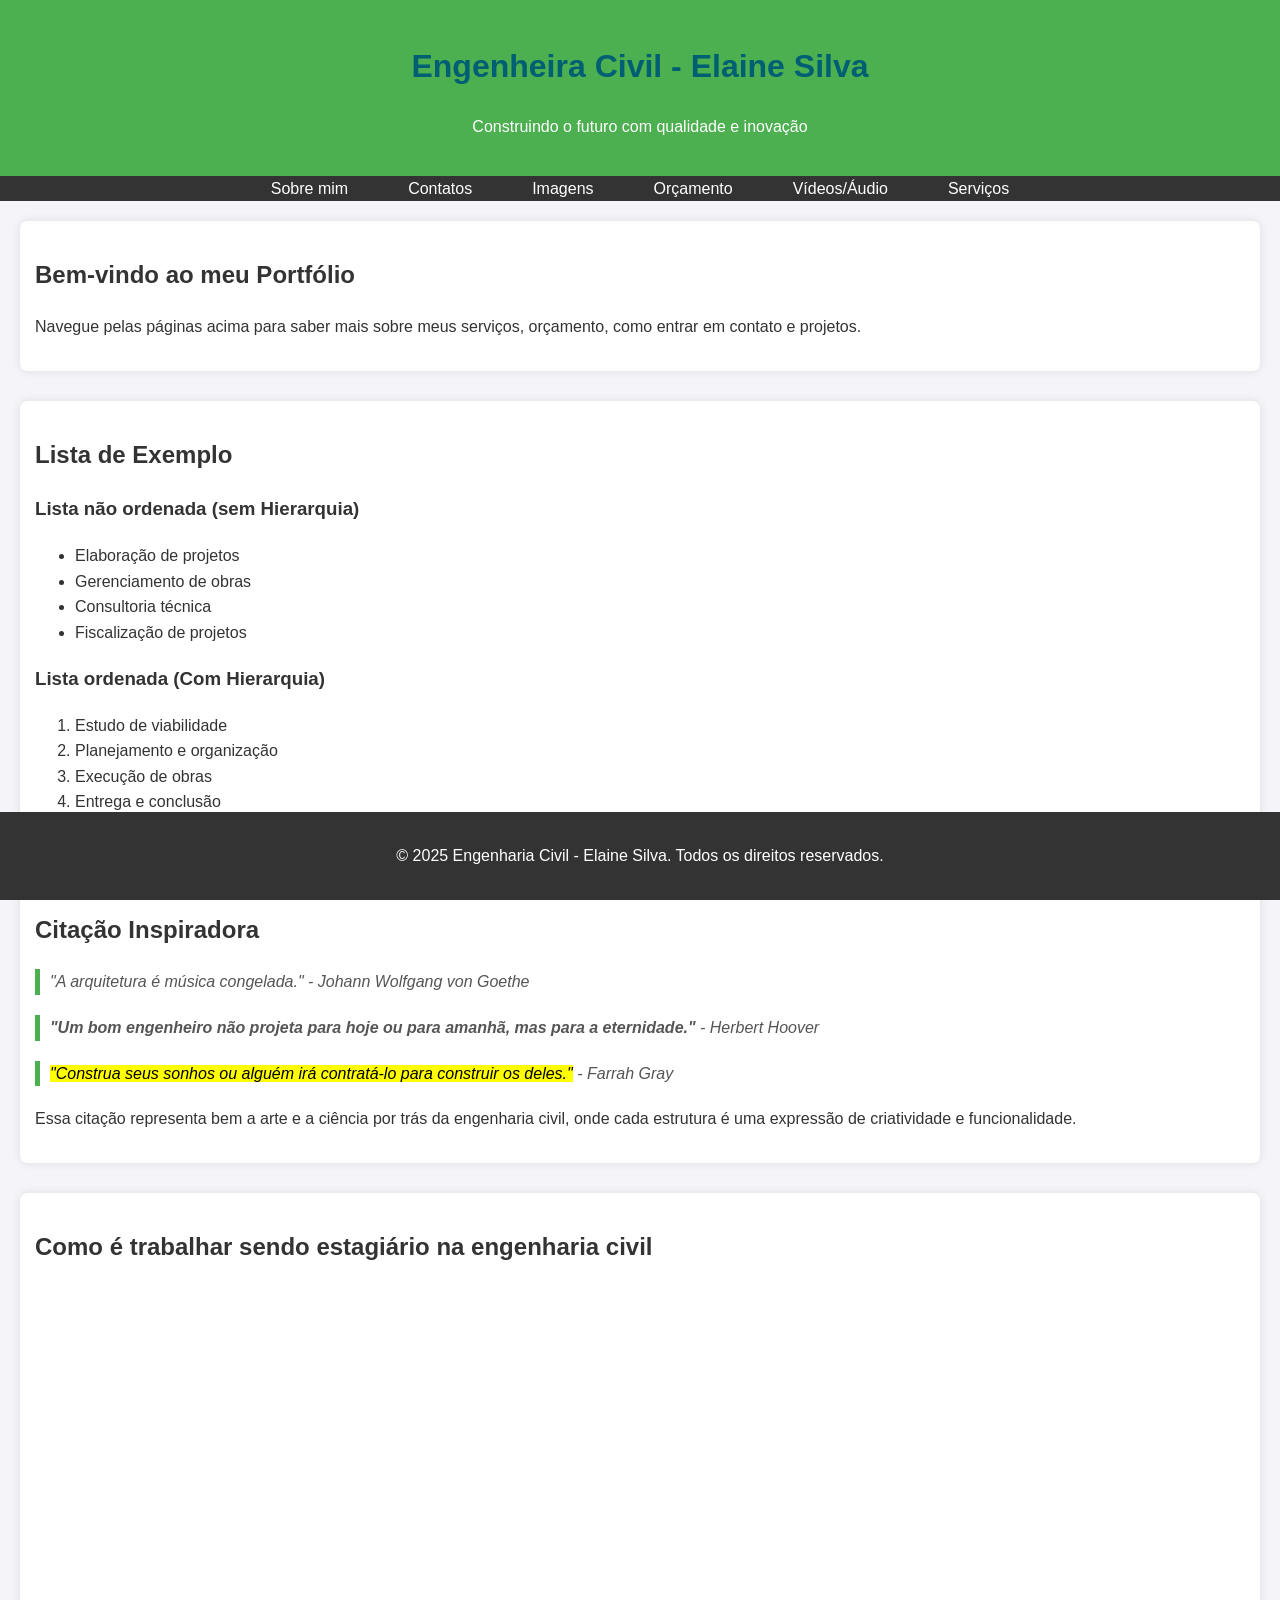
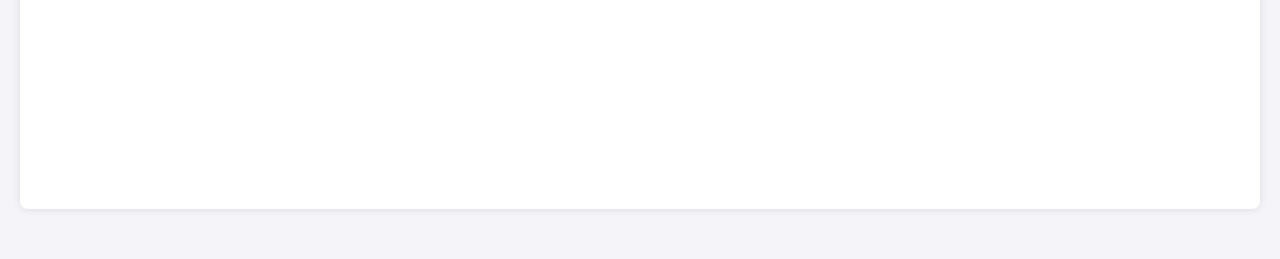
<file: index.html>
<!DOCTYPE html>
<html lang="pt-br">
<head>
    <meta charset="UTF-8">
    <meta name="viewport" content="width=device-width, initial-scale=1.0">
    <meta name="description" content="Engenheira Elaine! Breve descrição do conteúdo da página.">
    <meta name="author" content="Elaine Silva">
    <meta name="keywords" content="engenharia civil, projetos, construção, portfólio, Elaine Silva">
    <meta http-equiv="refresh" content="30">
    <link rel="stylesheet" href="style.css">
    <title>Eng. Elaine</title>
</head>
<body class="body-content">
    <div id="container"></div>
        <header id="test" class="header-section">
            <h1>Engenheira Civil - Elaine Silva</h1>
            <p>Construindo o futuro com qualidade e inovação</p>
        </header>
        
        <nav aria-label="Navegação principal">
            <ul class="nav-bar">
                <li class="nav-item"><a href="sobre.html" class="nav-link">Sobre mim</a></li>
                <li class="nav-item"><a href="contato.html" class="nav-link">Contatos</a></li>
                <li class="nav-item"><a href="imagem.html" class="nav-link">Imagens</a></li>
                <li class="nav-item"><a href="formulario.html" class="nav-link">Orçamento</a></li>
                <li class="nav-item"><a href="midia.html" class="nav-link">Vídeos/Áudio</a></li>
                <li class="nav-item"><a href="tabela.html" class="nav-link">Serviços</a></li>
            </ul>
        </nav>
        
        <main class="main-content">
            <div class="section-container">
                <section>
                    <h2>Bem-vindo ao meu Portfólio</h2>
                    <p>Navegue pelas páginas acima para saber mais sobre meus serviços, orçamento, como entrar em contato e projetos.</p>
                </section>
            </div>
            
            <div class="section-container">
                <section>
                    <h2>Lista de Exemplo</h2>
                    <h3>Lista não ordenada (sem Hierarquia)</h3>
                    <ul>
                        <li>Elaboração de projetos</li>
                        <li>Gerenciamento de obras</li>
                        <li>Consultoria técnica</li>
                        <li>Fiscalização de projetos</li>
                    </ul>
                    
                    <h3>Lista ordenada (Com Hierarquia)</h3>
                    <ol>
                        <li>Estudo de viabilidade</li>
                        <li>Planejamento e organização</li>
                        <li>Execução de obras</li>
                        <li>Entrega e conclusão</li>
                    </ol>
                </section>
            </div>
            
            <div class="section-container">
                <section>
                    <h2>Citação Inspiradora</h2>
                    <blockquote class="quote-block">
                        <p><em>"A arquitetura é música congelada."</em> - Johann Wolfgang von Goethe</p>
                    </blockquote>
                    <blockquote class="quote-block">
                        <p><strong>"Um bom engenheiro não projeta para hoje ou para amanhã, mas para a eternidade."</strong> - Herbert Hoover</p>
                    </blockquote>
                    <blockquote class="quote-block">
                        <p><mark>"Construa seus sonhos ou alguém irá contratá-lo para construir os deles."</mark> - Farrah Gray</p>
                    </blockquote>
                    <p>Essa citação representa bem a arte e a ciência por trás da engenharia civil, onde cada estrutura é uma expressão de criatividade e funcionalidade.</p>
                </section>
            </div>
            
            <div class="section-container">
                <section>
                    <h2>Como é trabalhar sendo estagiário na engenharia civil</h2>
                    <iframe src="video.html" frameborder="0" width="100%" height="500" title="Dia a dia de um estagiário na engenharia civil" allowfullscreen></iframe>
                </section>
            </div>
        </main>
        
        <footer class="footer-section">
            <p>&copy; 2025 Engenharia Civil - Elaine Silva. Todos os direitos reservados.</p>
        </footer>
    </div>
</body>
</html>
</file>
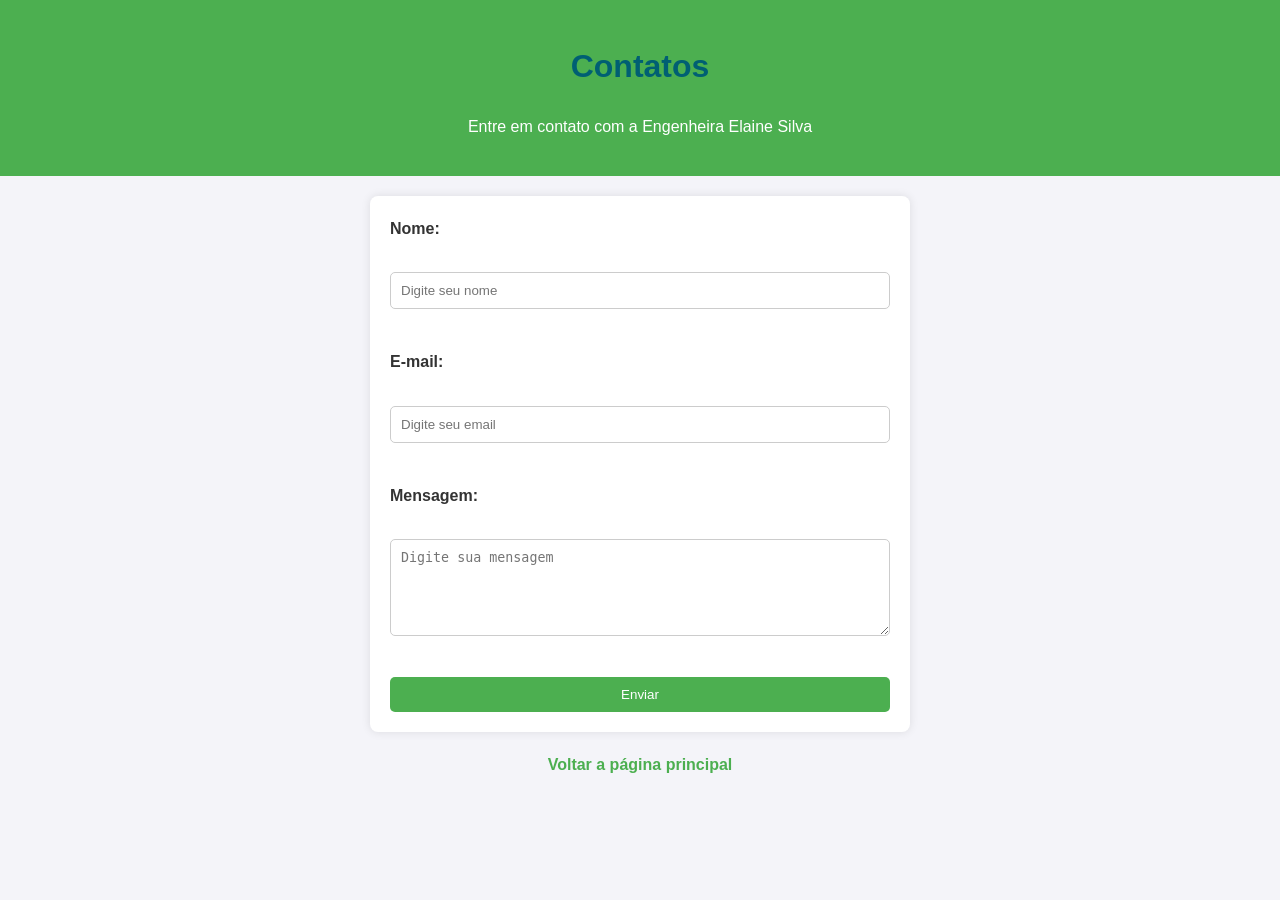
<file: contato.html>
<!DOCTYPE html>
<html lang="pt-br">
<head>
    <meta charset="UTF-8">
    <meta name="viewport" content="width=device-width, initial-scale=1.0">
    <link rel="stylesheet" href="style.css">
    <title>Contatos - Eng. Elaine Silva</title>
</head>
<body class="body-content">
    <header class="header-section">
        <h1>Contatos</h1>
        <p>Entre em contato com a Engenheira Elaine Silva</p>
    </header>
    <div class="form-container">
        <form action="#" method="post" class="contact-form">
            <label for="nome" class="form-label">Nome:</label>
            <br>
            <input type="text" id="nome" name="nome" placeholder="Digite seu nome" required class="form-input">
            <br>
            <label for="email" class="form-label">E-mail:</label>
            <br>
            <input type="email" id="email" name="email" placeholder="Digite seu email" required class="form-input">
            <br>
            <label for="mensagem" class="form-label">Mensagem:</label>
            <br>
            <textarea id="mensagem" name="mensagem" rows="5" placeholder="Digite sua mensagem" required class="form-textarea"></textarea>
            <br>
            <button type="submit" class="form-button">Enviar</button>
        </form>
    </div>
    <a href="index.html" class="back-link">Voltar a página principal</a>
</body>
</html>
</file>
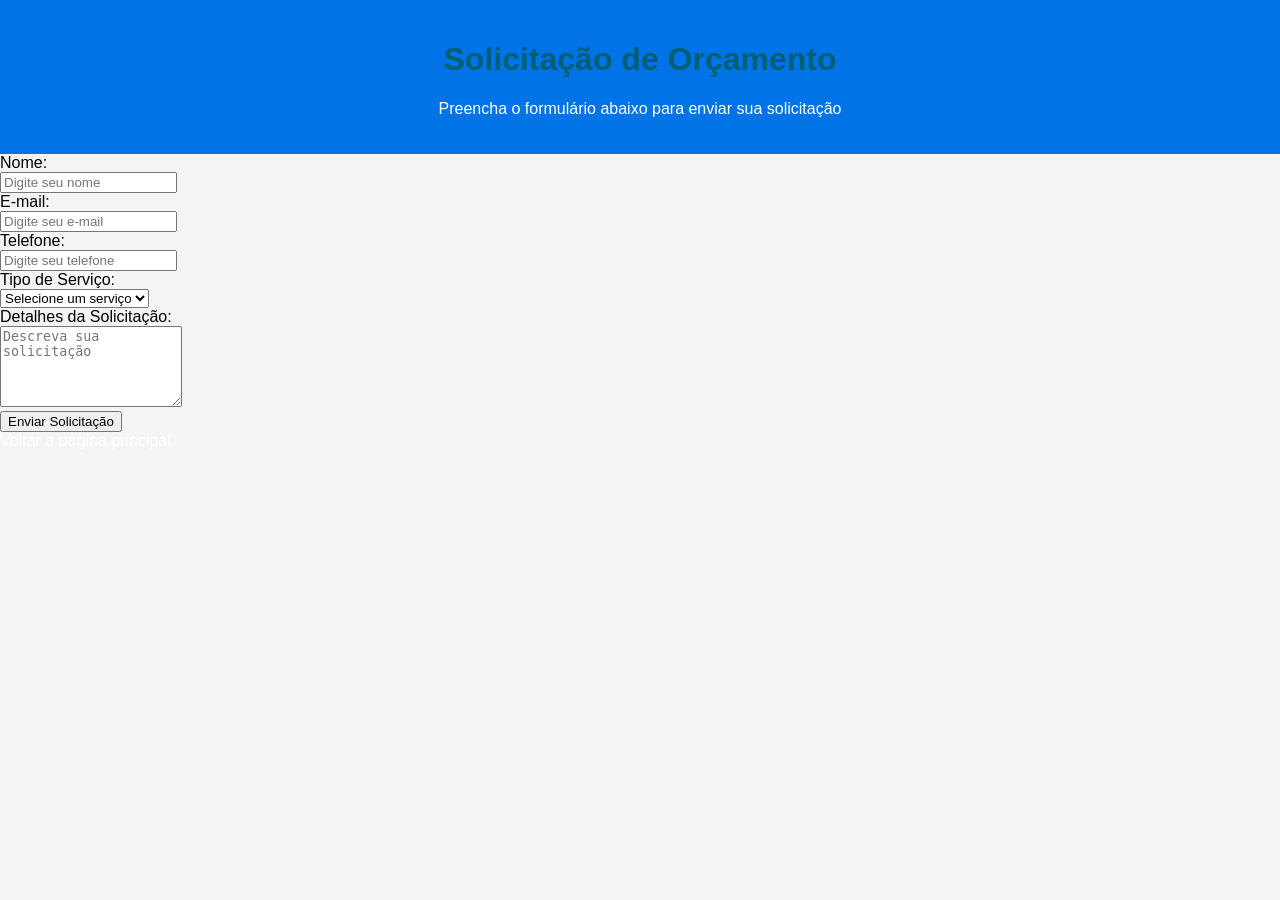
<file: formulario.html>
<!DOCTYPE html>
<html lang="pt-br">
<head>
    <meta charset="UTF-8">
    <meta name="viewport" content="width=device-width, initial-scale=1.0">
    <title>formulario</title>
    <link rel="stylesheet" href="style.css">
</head>
<body>
    <header>
        <h1>Solicitação de Orçamento</h1>
        <p>Preencha o formulário abaixo para enviar sua solicitação</p>
    </header>
    
    <div class="container">
        <form action="processo_formulario.php" method="post">
            <label for="nome">Nome:</label><br>
            <input type="text" id="nome" name="nome" placeholder="Digite seu nome" required>
            <br>
            <label for="email">E-mail:</label><br>
            <input type="email" id="email" name="email" placeholder="Digite seu e-mail" required>
            <br>
            <label for="telefone">Telefone:</label><br>
            <input type="tel" id="telefone" name="telefone" placeholder="Digite seu telefone">
            <br>
            <label for="servico">Tipo de Serviço:</label><br>
            <select id="servico" name="servico" required>
                <option value="" disabled selected>Selecione um serviço</option>
                <option value="projeto-arquitetonico">Projeto Arquitetônico</option>
                <option value="gestao-obras">Gestão de Obras</option>
                <option value="consultoria-tecnica">Consultoria Técnica</option>
                <option value="outro">Outro</option>
            </select>
            <br>
            <label for="mensagem">Detalhes da Solicitação:</label><br>
            <textarea id="mensagem" name="mensagem" rows="5" placeholder="Descreva sua solicitação" required></textarea>
            <br>
            <button type="submit">Enviar Solicitação</button>
        </form>
    </div>
    <a href="index.html">Voltar a página principal</a>
</body>
</html>
</file>
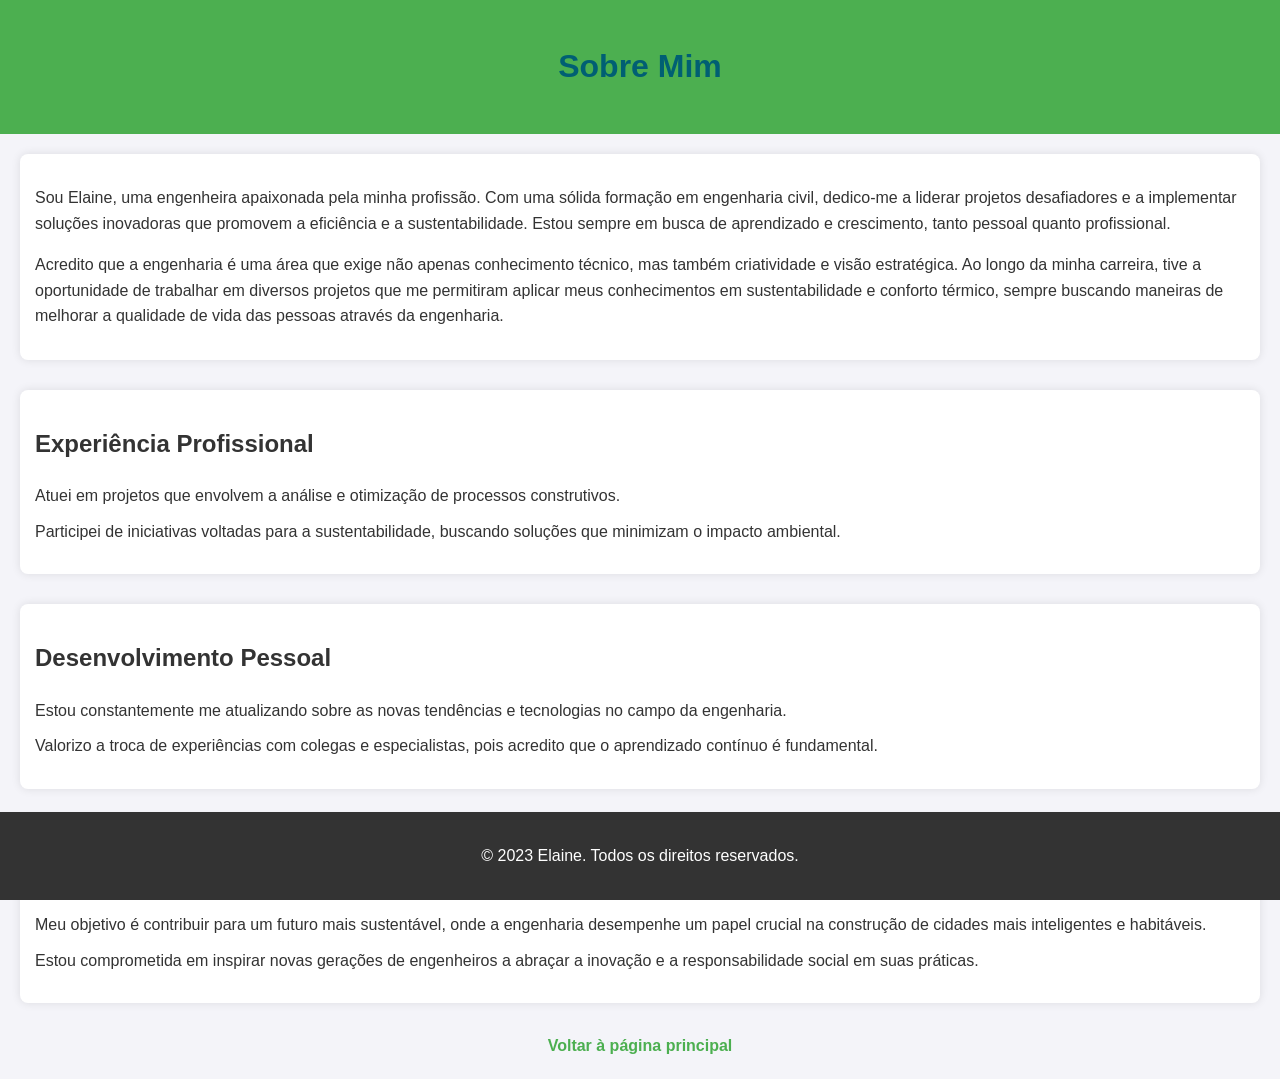
<file: sobre.html>
<!DOCTYPE html>
<html lang="pt-br">
<head>
    <meta charset="UTF-8">
    <meta name="viewport" content="width=device-width, initial-scale=1.0">
    <title>Sobre Mim</title>
    <link rel="stylesheet" href="style.css">
</head>
<body class="body-content">
    <header class="header-section">
        <h1>Sobre Mim</h1>
    </header>
    <main class="main-content">
        <section class="about-section">
            <p>
                Sou Elaine, uma engenheira apaixonada pela minha profissão. Com uma sólida formação em engenharia civil, dedico-me a liderar projetos desafiadores e a implementar soluções inovadoras que promovem a eficiência e a sustentabilidade. Estou sempre em busca de aprendizado e crescimento, tanto pessoal quanto profissional.
            </p>
            <p>
                Acredito que a engenharia é uma área que exige não apenas conhecimento técnico, mas também criatividade e visão estratégica. Ao longo da minha carreira, tive a oportunidade de trabalhar em diversos projetos que me permitiram aplicar meus conhecimentos em sustentabilidade e conforto térmico, sempre buscando maneiras de melhorar a qualidade de vida das pessoas através da engenharia.
            </p>
        </section>
        <section class="experience-section">
            <h2>Experiência Profissional</h2>
            <ul class="experience-list">
                <li>Atuei em projetos que envolvem a análise e otimização de processos construtivos.</li>
                <li>Participei de iniciativas voltadas para a sustentabilidade, buscando soluções que minimizam o impacto ambiental.</li>
            </ul>
        </section>
        <section class="personal-development-section">
            <h2>Desenvolvimento Pessoal</h2>
            <ol class="development-list">
                <li>Estou constantemente me atualizando sobre as novas tendências e tecnologias no campo da engenharia.</li>
                <li>Valorizo a troca de experiências com colegas e especialistas, pois acredito que o aprendizado contínuo é fundamental.</li>
            </ol>
        </section>
        <section class="future-vision-section">
            <h2>Visão de Futuro</h2>
            <ol class="vision-list">
                <li>Meu objetivo é contribuir para um futuro mais sustentável, onde a engenharia desempenhe um papel crucial na construção de cidades mais inteligentes e habitáveis.</li>
                <li>Estou comprometida em inspirar novas gerações de engenheiros a abraçar a inovação e a responsabilidade social em suas práticas.</li>
            </ol>
        </section>
        <nav class="navigation">
            <a href="index.html" class="back-link">Voltar à página principal</a>
        </nav>
    </main>
    <footer class="footer-section">
        <p>&copy; 2023 Elaine. Todos os direitos reservados.</p>
    </footer>
</body>
</html>
</file>
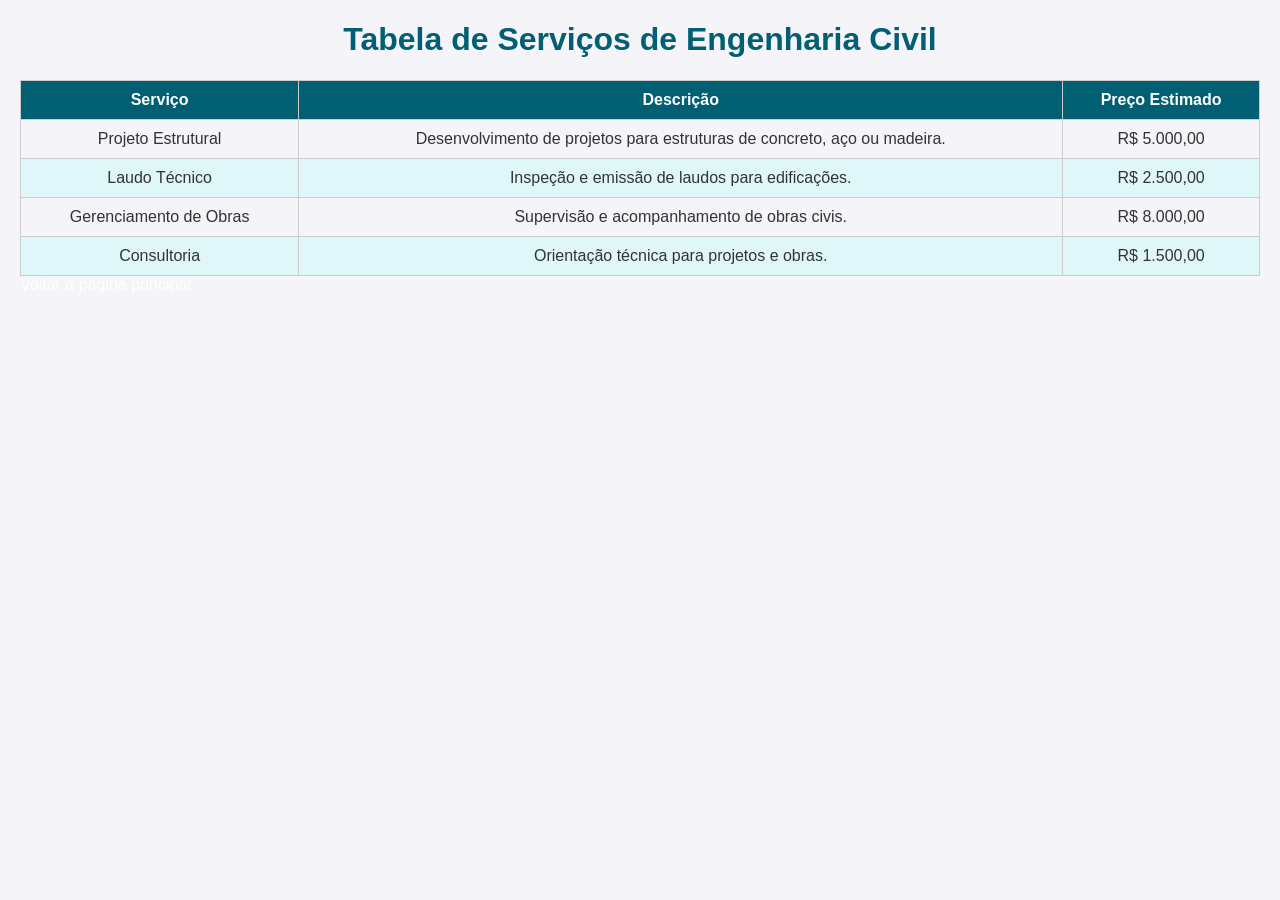
<file: tabela.html>
<!DOCTYPE html>
<html lang="pt-BR">
<head>
    <meta charset="UTF-8">
    <meta name="viewport" content="width=device-width, initial-scale=1.0">
    <title>Engenharia Civil - Tabela de Serviços</title>
    <link rel="stylesheet" href="style.css">
</head>
<body class="tabela-servicos">
    <h1>Tabela de Serviços de Engenharia Civil</h1>
    <table class="tabela">
        <thead>
            <tr>
                <th>Serviço</th>
                <th>Descrição</th>
                <th>Preço Estimado</th>
            </tr>
        </thead>
        <tbody>
            <tr>
                <td>Projeto Estrutural</td>
                <td>Desenvolvimento de projetos para estruturas de concreto, aço ou madeira.</td>
                <td>R$ 5.000,00</td>
            </tr>
            <tr>
                <td>Laudo Técnico</td>
                <td>Inspeção e emissão de laudos para edificações.</td>
                <td>R$ 2.500,00</td>
            </tr>
            <tr>
                <td>Gerenciamento de Obras</td>
                <td>Supervisão e acompanhamento de obras civis.</td>
                <td>R$ 8.000,00</td>
            </tr>
            <tr>
                <td>Consultoria</td>
                <td>Orientação técnica para projetos e obras.</td>
                <td>R$ 1.500,00</td>
            </tr>
        </tbody>
    </table>
    <a href="index.html">Voltar a página principal</a>
</body>
</html>
</file>
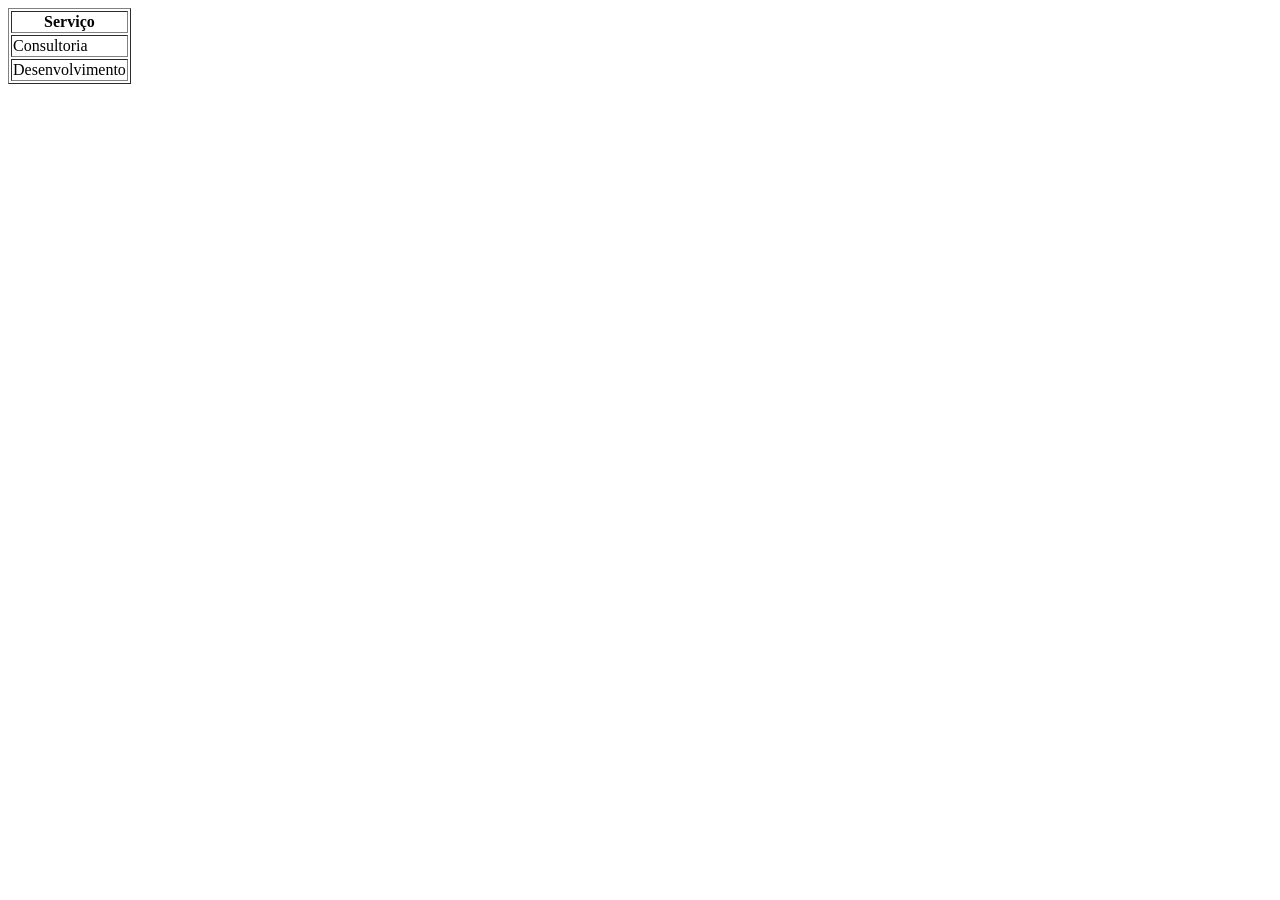
<file: teste.html>
<!DOCTYPE html>
<html lang="en">
<head>
    <meta charset="UTF-8">
    <meta name="viewport" content="width=device-width, initial-scale=1.0">
    <title>Teste</title>
</head>
<body>
    <table border="1">
        <thead>
            <tr>
                <th>Serviço</th>
            </tr>
        </thead>
        <tbody>
            <tr>
                <td>Consultoria</td>
            </tr>
            <tr>
                <td>Desenvolvimento</td>
            </tr>
        </tbody>
    </table>
</body>
</html>
</file>
<file: style.css>
.tabela-servicos{
    font-family: Arial, sans-serif;
    margin: 20px;
    background-color: #f4f4f9;
    color: #333;
}
h1 {
    text-align: center;
    color: #005f73;
}
.tabela {
    width: 100%;
    border-collapse: collapse;
    margin-top: 20px;
}
th, td {
    border: 1px solid #ccc;
    padding: 10px;
    text-align: center;
}
th {
    background-color: #005f73;
    color: white;
}
tr:nth-child(even) {
    background-color: #e0f7fa;
}
tr:hover {
    background-color: #b2ebf2;
}

/* Estilo do index */
.body-content {
    font-family: Arial, sans-serif;
    line-height: 1.6;
    margin: 0;
    padding: 0;
    background-color: #f4f4f9;
    color: #333;
}

.header-section {
    background-color: #4CAF50;
    color: #fff;
    padding: 20px;
    text-align: center;
}

.nav-bar {
    list-style: none;
    padding: 0;
    display: flex;
    justify-content: center;
    background-color: #333;
    margin: 0;
}

.nav-item {
    margin: 0 15px;
}

.nav-link {
    text-decoration: none;
    color: #fff;
    padding: 10px 15px;
    transition: background-color 0.3s ease-in-out;
}

.nav-link:hover {
    background-color: #4CAF50;
    border-radius: 5px;
}

.main-content {
    padding: 20px;
}

.section-container {
    margin-bottom: 30px;
    background-color: #fff;
    border-radius: 8px;
    box-shadow: 0 0 10px rgba(0, 0, 0, 0.1);
    padding: 15px;
}

.quote-block {
    font-style: italic;
    color: #555;
    border-left: 5px solid #4CAF50;
    padding-left: 10px;
    margin: 20px 0;
}

.footer-section {
    text-align: center;
    padding: 15px 0;
    background-color: #333;
    color: #fff;
}

/* Classes de estilo para o formulário de contato */
.form-container {
    padding: 20px;
    background-color: #fff;
    border-radius: 8px;
    box-shadow: 0 0 10px rgba(0, 0, 0, 0.1);
    margin: 20px auto;
    max-width: 500px;
}

.contact-form {
    display: flex;
    flex-direction: column;
}

.form-label {
    font-weight: bold;
    margin-bottom: 5px;
}

.form-input,
.form-textarea {
    width: 100%;
    padding: 10px;
    margin-bottom: 15px;
    border: 1px solid #ccc;
    border-radius: 5px;
    box-sizing: border-box;
}

.form-input:focus,
.form-textarea:focus {
    border-color: #4CAF50;
    outline: none;
}

.form-button {
    background-color: #4CAF50;
    color: #fff;
    border: none;
    padding: 10px 15px;
    border-radius: 5px;
    cursor: pointer;
    transition: background-color 0.3s ease-in-out;
}

.form-button:hover {
    background-color: #45A049;
}

.back-link {
    display: block;
    margin-top: 20px;
    text-align: center;
    color: #4CAF50;
    text-decoration: none;
}

.back-link:hover {
    text-decoration: underline;
}

/* Estilo global */
.body-content {
    font-family: Arial, sans-serif;
    line-height: 1.6;
    margin: 0;
    padding: 0;
    background-color: #f4f4f9;
    color: #333;
}

/* Header */
.header-section {
    background-color: #4CAF50;
    color: #fff;
    padding: 20px;
    text-align: center;
}

/* Main e Seções */
.main-content {
    padding: 20px;
}

.about-section,
.experience-section,
.personal-development-section,
.future-vision-section {
    margin-bottom: 30px;
    background-color: #fff;
    border-radius: 8px;
    box-shadow: 0 0 10px rgba(0, 0, 0, 0.1);
    padding: 15px;
}

.experience-list,
.development-list,
.vision-list {
    margin: 15px 0;
    padding: 0;
    list-style: none;
}

.experience-list li,
.development-list li,
.vision-list li {
    margin-bottom: 10px;
}

/* Navegação */
.navigation {
    text-align: center;
    margin-top: 20px;
}

.back-link {
    text-decoration: none;
    color: #4CAF50;
    font-weight: bold;
}

.back-link:hover {
    text-decoration: underline;
}

/* Footer */
.footer-section {
    text-align: center;
    padding: 15px 0;
    background-color: #333;
    color: #fff;
}

/* Estilo da galeria de imagens */

body {
    font-family: Arial, sans-serif;
    margin: 0;
    padding: 0;
    background-color: #f4f4f4;
}
header {
    background-color: #0073e6;
    color: white;
    padding: 20px;
    text-align: center;
}
.gallery {
    display: flex;
    flex-wrap: wrap;
    justify-content: center;
    gap: 20px;
    padding: 20px;
}
.gallery img {
    max-width: 100%;
    height: auto;
    border: 2px solid #ddd;
    border-radius: 8px;
    transition: transform 0.3s ease;
}
.gallery img:hover {
    transform: scale(1.05);
}
footer {
    text-align: center;
    padding: 10px;
    background-color: #0073e6;
    color: white;
    position: fixed;
    bottom: 0;
    width: 100%;
}
a {
    color: white;
    text-decoration: none;
}
</file>
